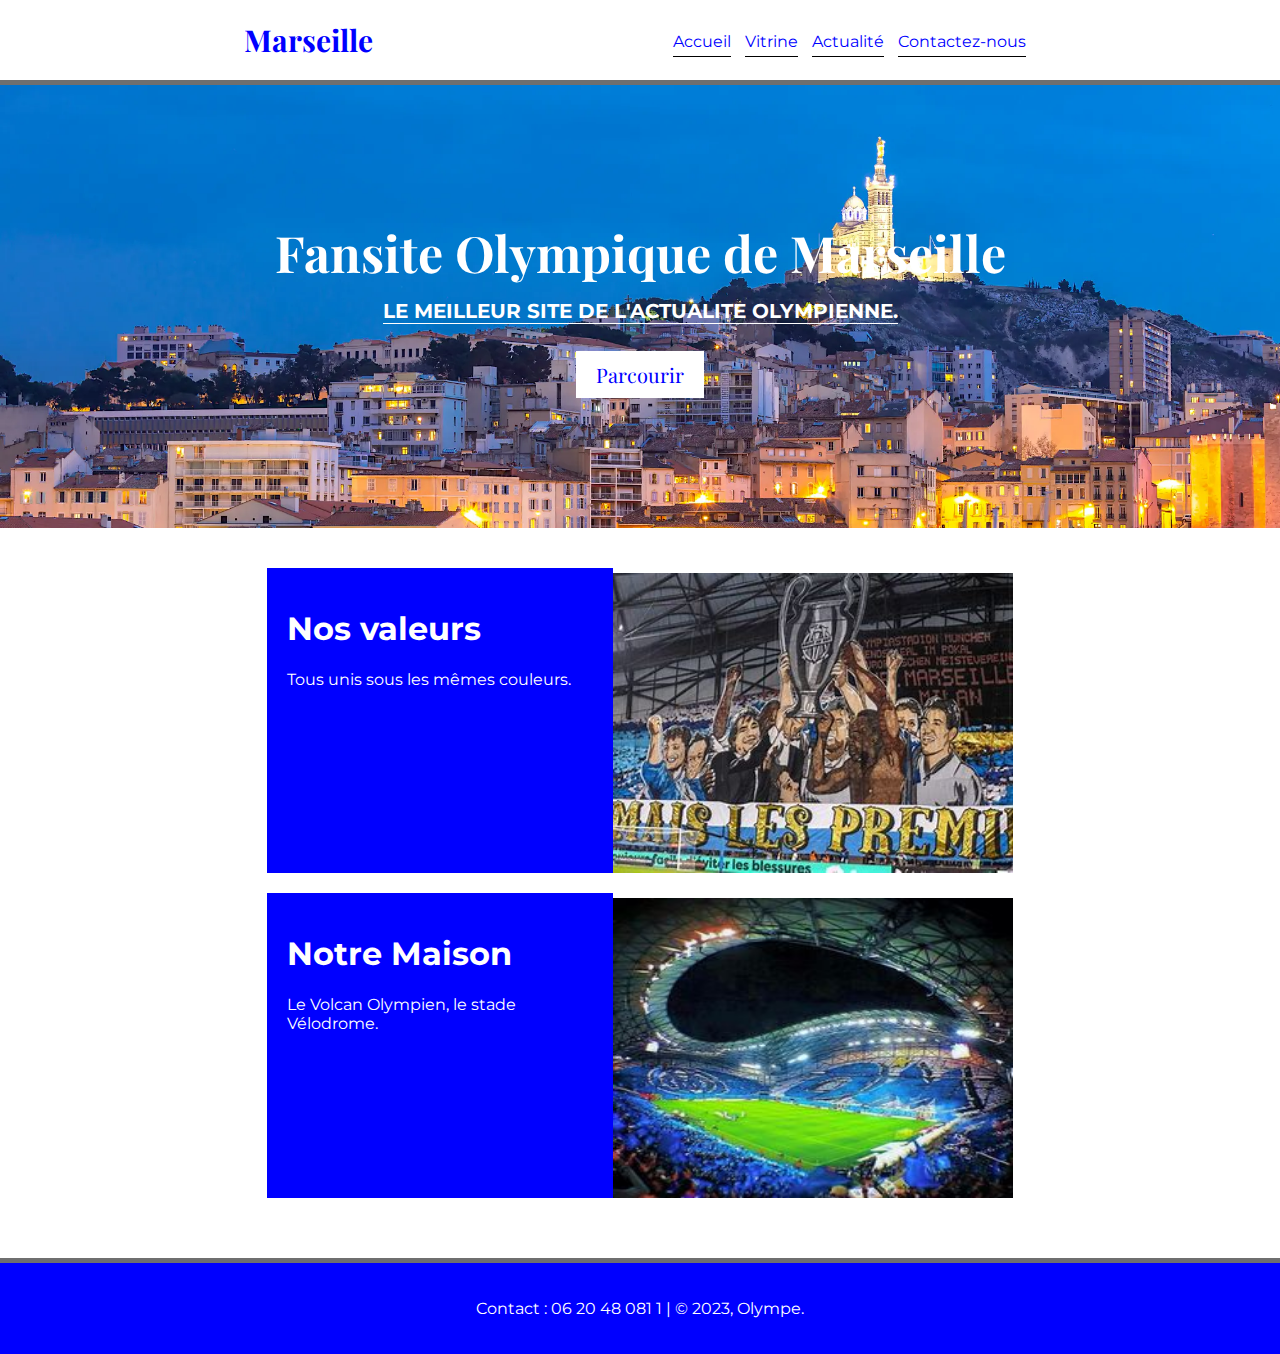
<file: index.html>
<html lang="fr">
<head>
    <meta charset="UTF-8">
    <meta name="viewport" content="width=device-width, initial-scale=1.0">
    <title>Accueil Fansite - Tareq</title>
    <meta charset="utf-8">
    <link rel="stylesheet" href="fansite.css">
</head>
<body>
    <nav>
        <h1>Marseille</h1>
        <div class="onglets">
            <a href="index.html">Accueil</a>
            <a href="palmarès.html">Vitrine</a>
            <a href="actualité.html">Actualité</a>
            <a href="contact.html">Contactez-nous</a>
        </div>
    </nav>

    <header>
        <h1>Fansite Olympique de Marseille</h1>
        <h4>LE MEILLEUR SITE DE L'ACTUALITE OLYMPIENNE.</h4>
        <button>Parcourir</button>
    </header>

    <section class="main" id="Accueil">

        <div class="content">
            <div class="card">
                <div class="left">
                    <h1>Nos valeurs</h1>
                    <p>Tous unis sous les mêmes couleurs.</p>
                </div>
                <div class="right">
                    <img src="imagefansite/tifofansite.jfif" alt="">
                </div>
            </div>

            <div class="card">
                <div class="left">
                    <h1>Notre Maison</h1>
                    <p> Le Volcan Olympien, le stade Vélodrome. </p>
                </div>
                <div class="right">
                    <img src="imagefansite/velofansite.jpg" alt="">
                </div>
            </div>
        </div>
    </section>

    <footer>

        

        <p id="Contactez-nous">Contact : 06 20 48 081 1 | &copy; 2023, Olympe.</p>
    </footer>
</body>
</html>
</file>
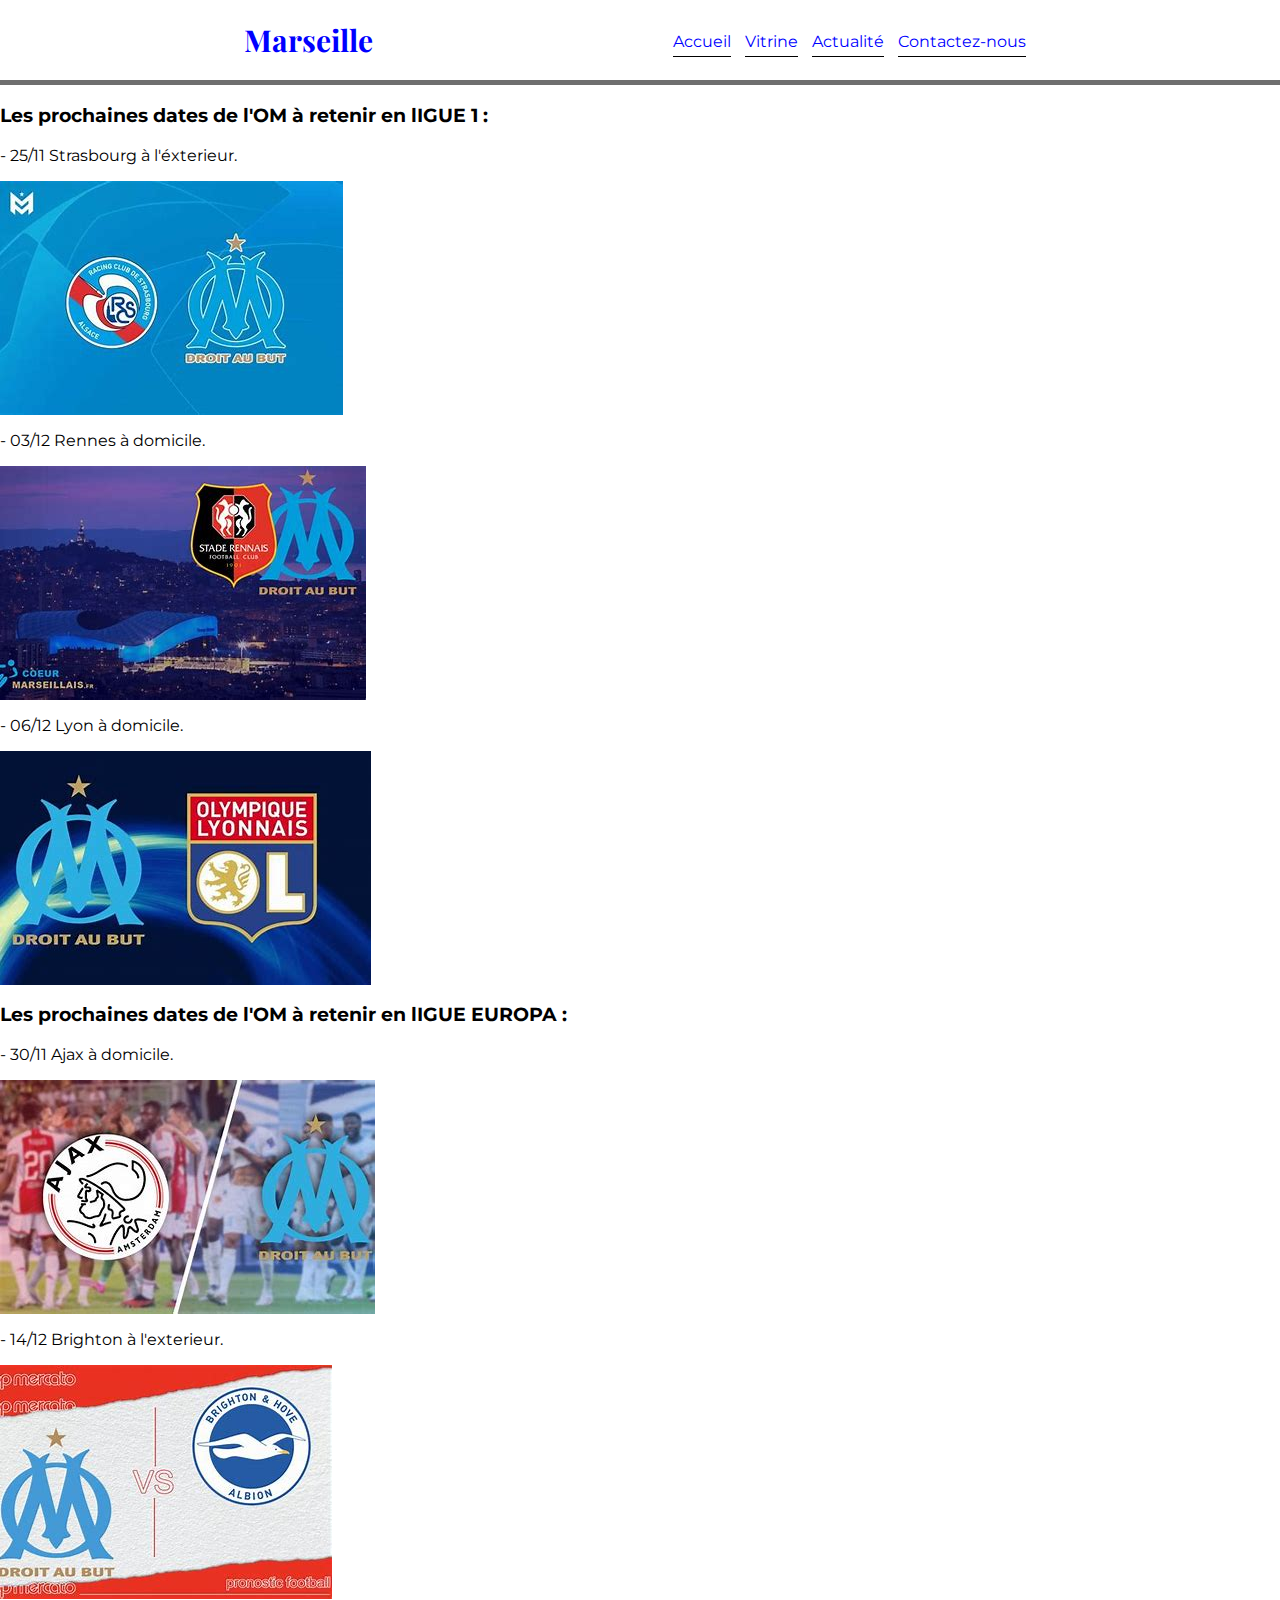
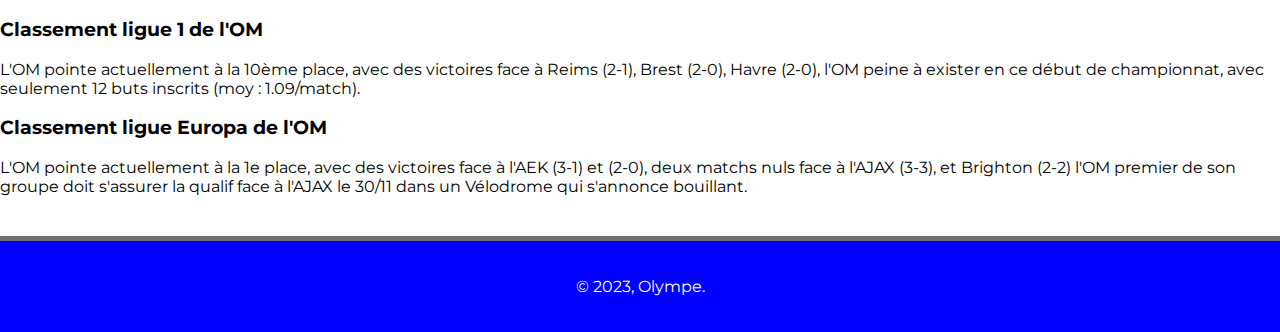
<file: actualité.html>
<html lang="fr">
<head>
    <meta charset="UTF-8">
    <meta name="viewport" content="width=device-width, initial-scale=1.0">
    <title>Actualité - Tareq</title>
    <meta charset="utf-8">
    <link rel="stylesheet" href="fansite.css">
    
</head>
<body>
    <nav>
        <h1>Marseille</h1>
        <div class="onglets">
            <a href="index.html">Accueil</a>
            <a href="palmarès.html">Vitrine</a>
            <a href="actualité.html">Actualité</a>
            <a href="contact.html">Contactez-nous</a>
        </div>
    </nav>
    <div class="actualité">
        <h3>Les prochaines dates de l'OM à retenir en lIGUE 1 :</h3>
        <p>- 25/11 Strasbourg à l'éxterieur. <div class="right">
            <img src="imagefansite/strasom.jfif" alt="">
        </div></p>
        <p> - 03/12 Rennes à domicile.<div class="right">
            <img src="imagefansite/omren.jfif" alt="">
        </div></p>    
        <p> - 06/12 Lyon à domicile.<div class="right">
            <img src="imagefansite/omol.jfif" alt="">
        </div></p>                  
    </div>
    <div class="actualité">
        <h3>Les prochaines dates de l'OM à retenir en lIGUE EUROPA :</h3>
        <p>- 30/11 Ajax à domicile. <div class="right">
            <img src="imagefansite/omaja.jfif" alt="">
        </div></p>
        <p> - 14/12 Brighton à l'exterieur.<div class="right">
            <img src="imagefansite/briom.jfif" alt="">
        </div></p>    
        <div class="histoire">
            <h3>Classement ligue 1 de l'OM</h3>
            <p>L'OM pointe actuellement à la 10ème place, avec des victoires face à Reims (2-1), Brest (2-0), Havre (2-0), l'OM peine à exister en ce début de championnat, avec seulement 12 buts inscrits (moy : 1.09/match).</p>
        </div>
        <div class="histoire">
            <h3>Classement ligue Europa de l'OM</h3>
            <p>L'OM pointe actuellement à la 1e place, avec des victoires face à l'AEK (3-1) et (2-0), deux matchs nuls face à l'AJAX (3-3), et Brighton (2-2) l'OM premier de son groupe doit s'assurer la qualif face à l'AJAX le 30/11 dans un Vélodrome qui s'annonce bouillant.</p>
        </div>
        <footer>

            <p>&copy; 2023, Olympe.</p>
        </footer>
    </body>
    </html>
</file>
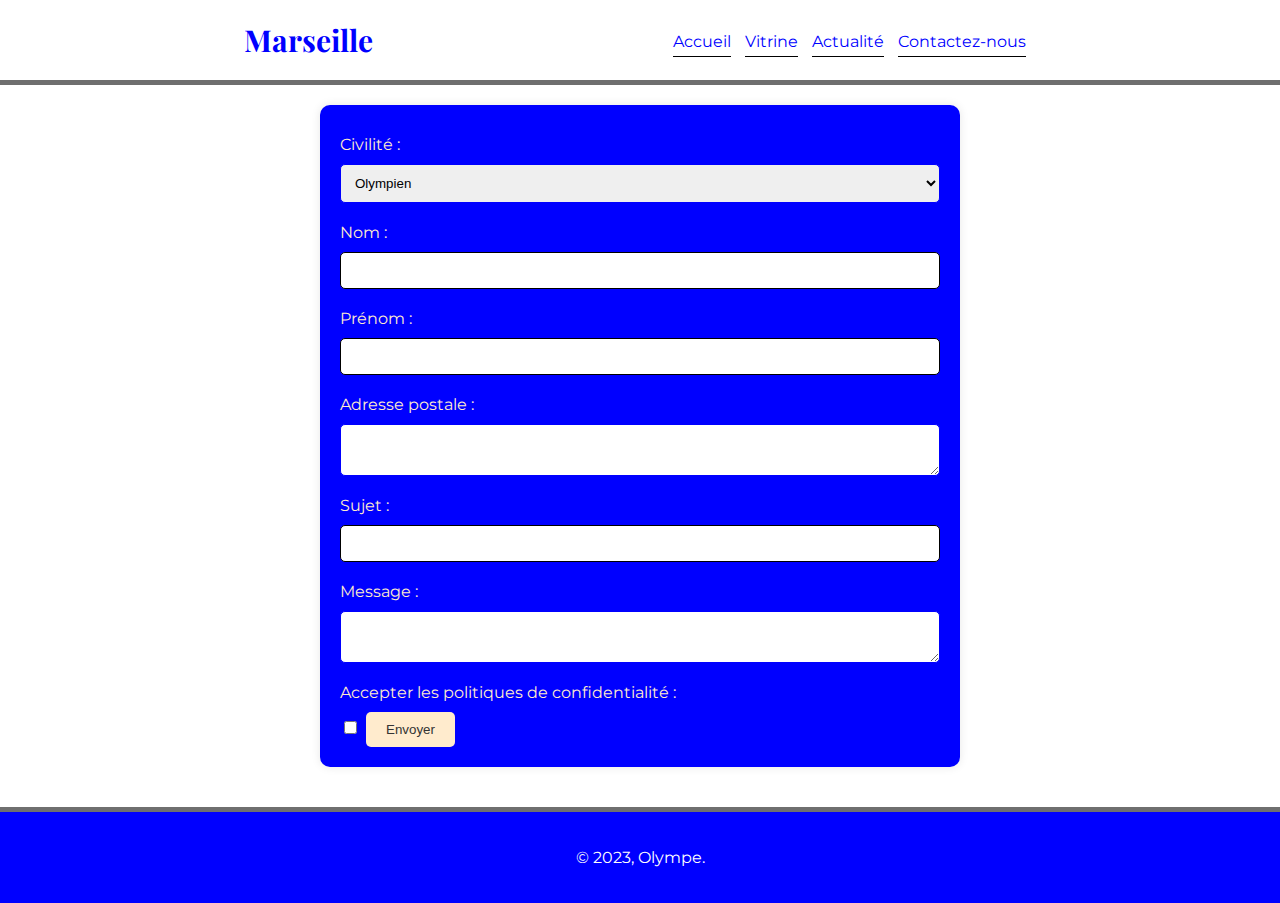
<file: contact.html>
<html lang="fr">
<head>
    <meta charset="UTF-8">
    <meta name="viewport" content="width=device-width, initial-scale=1.0">
    <title>Contactez-nous - Tareq</title>
    <meta charset="utf-8">
    <link rel="stylesheet" href="fansite.css">
</head>
<body>
    <nav>
        <h1>Marseille</h1>
        <div class="onglets">
            <a href="index.html">Accueil</a>
            <a href="palmarès.html">Vitrine</a>
            <a href="actualité.html">Actualité</a>
            <a href="contact.html">Contactez-nous</a>
        </div>
    </nav>
    <form action="traitement.php" method="post">
        <label for="civilite">Civilité :</label>
        <select id="civilite" name="civilite" required>
            <option value="Monsieur">Olympien</option>
            <option value="Madame">Olympienne</option>
           
        </select>

        <label for="nom">Nom :</label>
        <input type="text" id="nom" name="nom" required>

        <label for="prenom">Prénom :</label>
        <input type="text" id="prenom" name="prenom" required>

        <label for="adresse">Adresse postale :</label>
        <textarea id="adresse" name="adresse" required></textarea>
        <label for="sujet">Sujet :</label>
        <input type="text" id="sujet" name="sujet" required>

        <label for="message">Message :</label>
        <textarea id="message" name="message" required></textarea>

        <label for="politique">Accepter les politiques de confidentialité :</label>
        <input type="checkbox" id="politique" name="politique" required>

        <input type="submit" value="Envoyer">
    </form>
    <footer>

        <p>&copy; 2023, Olympe.</p>
    </footer>

</body>
</html>
</file>
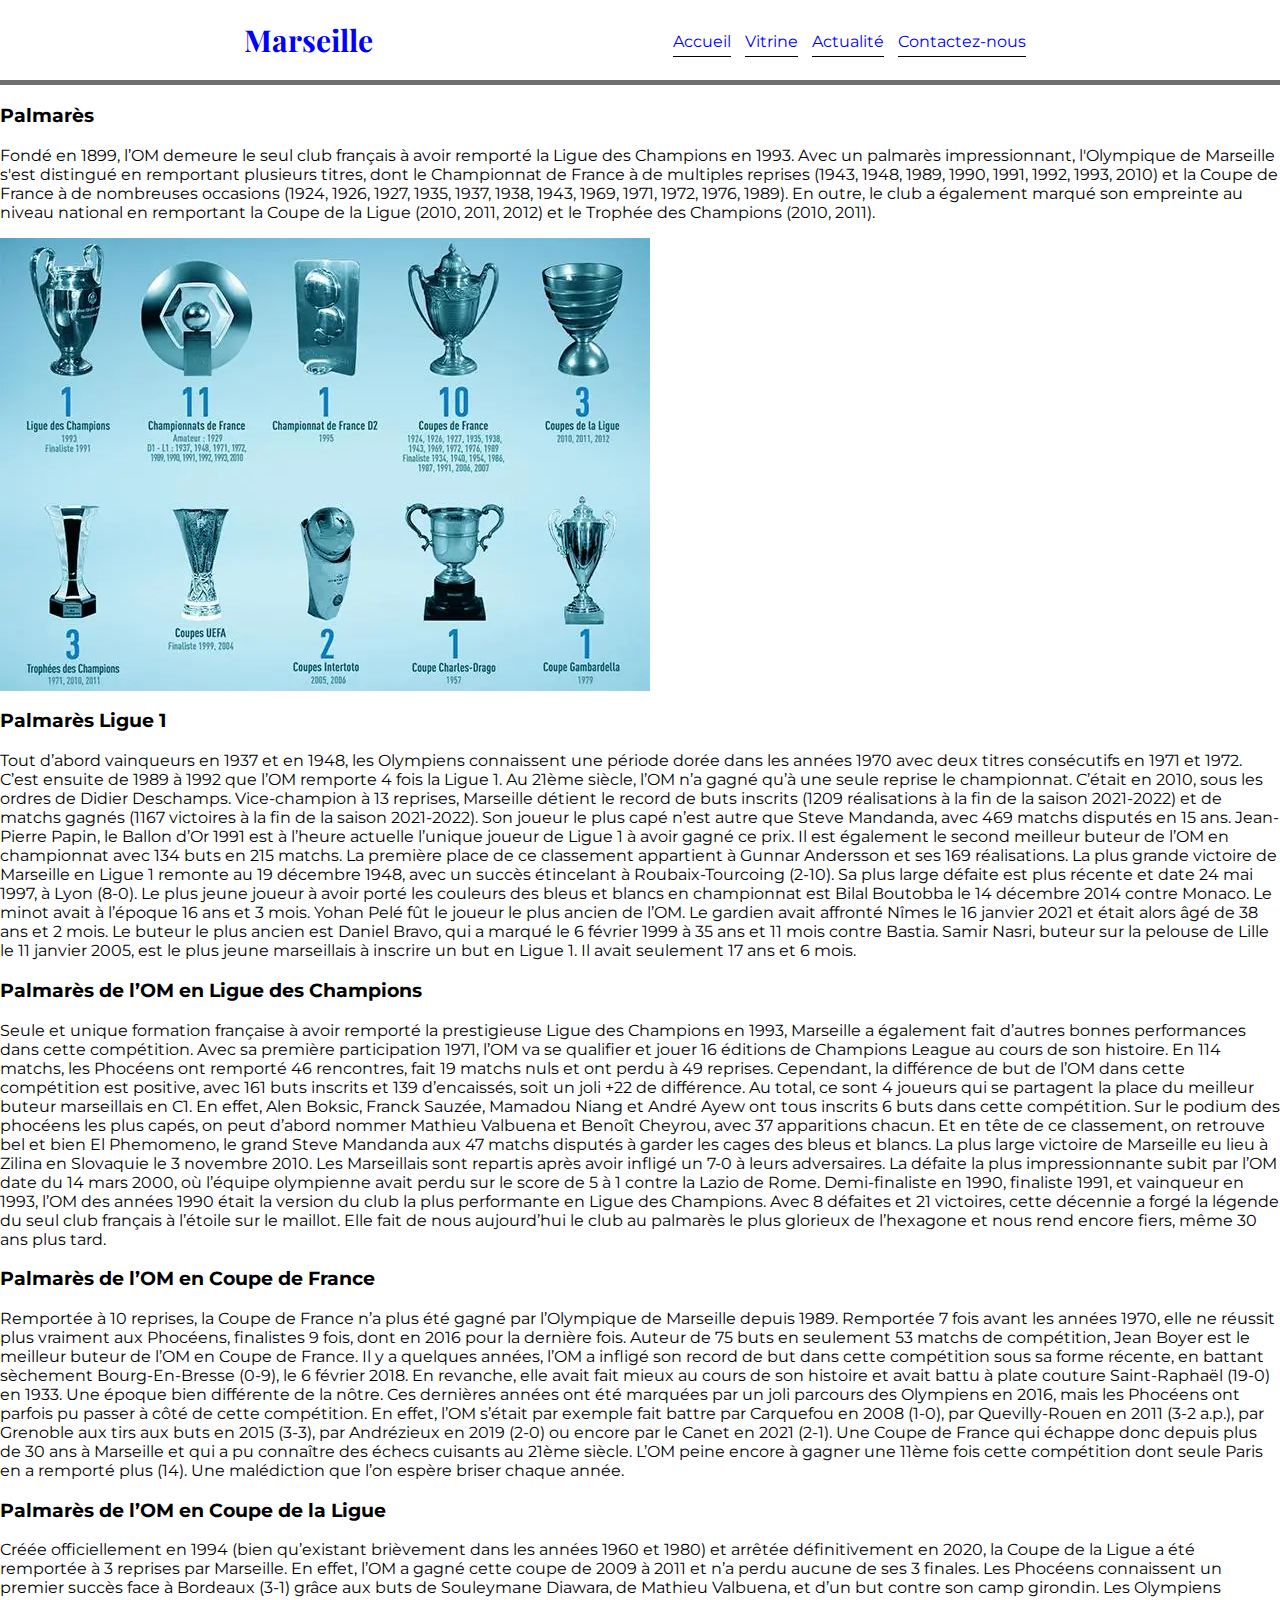
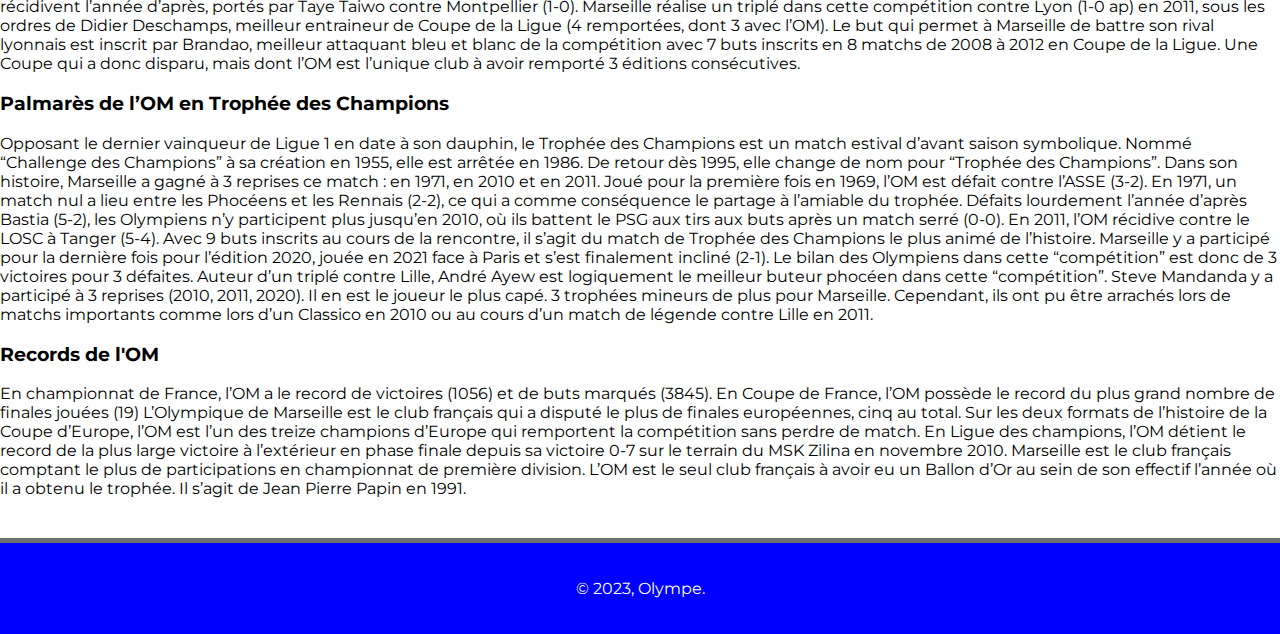
<file: palmarès.html>
<html lang="fr">
<head>
    <meta charset="UTF-8">
    <meta name="viewport" content="width=device-width, initial-scale=1.0">
    <title>Palmarès - Tareq</title>
    <meta charset="utf-8">
    <link rel="stylesheet" href="fansite.css">
</head>
<body>
    <nav>
        <h1>Marseille</h1>
        <div class="onglets">
            <a href="index.html">Accueil</a>
            <a href="palmarès.html">Vitrine</a>
            <a href="actualité.html">Actualité</a>
            <a href="contact.html">Contactez-nous</a>
        </div>
    </nav>
    <div class="palmarès">
        <h3>Palmarès</h3>
        <p>Fondé en 1899, l’OM demeure le seul club français à avoir remporté la Ligue des Champions en 1993. Avec un palmarès impressionnant, l'Olympique de Marseille s'est distingué en remportant plusieurs titres, dont le Championnat de France à de multiples reprises (1943, 1948, 1989, 1990, 1991, 1992, 1993, 2010) et la Coupe de France à de nombreuses occasions (1924, 1926, 1927, 1935, 1937, 1938, 1943, 1969, 1971, 1972, 1976, 1989). En outre, le club a également marqué son empreinte au niveau national en remportant la Coupe de la Ligue (2010, 2011, 2012) et le Trophée des Champions (2010, 2011).</p>
        <div class="right">
            <img src="imagefansite/palmaresfansite.webp" alt="">
        </div>
    </div>

    <div class="histoire">
        <h3>Palmarès Ligue 1</h3>
        <p>Tout d’abord vainqueurs en 1937 et en 1948, les Olympiens connaissent une période dorée dans les années 1970 avec deux titres consécutifs en 1971 et 1972. C’est ensuite de 1989 à 1992 que l’OM remporte 4 fois la Ligue 1. Au 21ème siècle, l’OM n’a gagné qu’à une seule reprise le championnat. C’était en 2010, sous les ordres de Didier Deschamps. Vice-champion à 13 reprises, Marseille détient le record de buts inscrits (1209 réalisations à la fin de la saison 2021-2022) et de matchs gagnés (1167 victoires à la fin de la saison 2021-2022). Son joueur le plus capé n’est autre que Steve Mandanda, avec 469 matchs disputés en 15 ans. Jean-Pierre Papin, le Ballon d’Or 1991 est à l’heure actuelle l’unique joueur de Ligue 1 à avoir gagné ce prix. Il est également le second meilleur buteur de l’OM en championnat avec 134 buts en 215 matchs. La première place de ce classement appartient à Gunnar Andersson et ses 169 réalisations. La plus grande victoire de Marseille en Ligue 1 remonte au 19 décembre 1948, avec un succès étincelant à Roubaix-Tourcoing (2-10). Sa plus large défaite est plus récente et date 24 mai 1997, à Lyon (8-0). Le plus jeune joueur à avoir porté les couleurs des bleus et blancs en championnat est Bilal Boutobba le 14 décembre 2014 contre Monaco. Le minot avait à l’époque 16 ans et 3 mois. Yohan Pelé fût le joueur le plus ancien de l’OM. Le gardien avait affronté Nîmes le 16 janvier 2021 et était alors âgé de 38 ans et 2 mois. Le buteur le plus ancien est Daniel Bravo, qui a marqué le 6 février 1999 à 35 ans et 11 mois contre Bastia. Samir Nasri, buteur sur la pelouse de Lille le 11 janvier 2005, est le plus jeune marseillais à inscrire un but en Ligue 1. Il avait seulement 17 ans et 6 mois.</p>
    </div>

</div>
<div class="histoire">
    <h3>Palmarès de l’OM en Ligue des Champions</h3>
    <p>Seule et unique formation française à avoir remporté la prestigieuse Ligue des Champions en 1993, Marseille a également fait d’autres bonnes performances dans cette compétition. Avec sa première participation 1971, l’OM va se qualifier et jouer 16 éditions de Champions League au cours de son histoire. En 114 matchs, les Phocéens ont remporté 46 rencontres, fait 19 matchs nuls et ont perdu à 49 reprises. Cependant, la différence de but de l’OM dans cette compétition est positive, avec 161 buts inscrits et 139 d’encaissés, soit un joli +22 de différence. Au total, ce sont 4 joueurs qui se partagent la place du meilleur buteur marseillais en C1. En effet, Alen Boksic, Franck Sauzée, Mamadou Niang et André Ayew ont tous inscrits 6 buts dans cette compétition. Sur le podium des phocéens les plus capés, on peut d’abord nommer Mathieu Valbuena et Benoît Cheyrou, avec 37 apparitions chacun. Et en tête de ce classement, on retrouve bel et bien El Phemomeno, le grand Steve Mandanda aux 47 matchs disputés à garder les cages des bleus et blancs. La plus large victoire de Marseille eu lieu à Zilina en Slovaquie le 3 novembre 2010. Les Marseillais sont repartis après avoir infligé un 7-0 à leurs adversaires. La défaite la plus impressionnante subit par l’OM date du 14 mars 2000, où l’équipe olympienne avait perdu sur le score de 5 à 1 contre la Lazio de Rome. Demi-finaliste en 1990, finaliste 1991, et vainqueur en 1993, l’OM des années 1990 était la version du club la plus performante en Ligue des Champions. Avec 8 défaites et 21 victoires, cette décennie a forgé la légende du seul club français à l’étoile sur le maillot. Elle fait de nous aujourd’hui le club au palmarès le plus glorieux de l’hexagone et nous rend encore fiers, même 30 ans plus tard.</p>
</div>
<div class="histoire">
    <h3>Palmarès de l’OM en Coupe de France</h3>
    <p>Remportée à 10 reprises, la Coupe de France n’a plus été gagné par l’Olympique de Marseille depuis 1989. Remportée 7 fois avant les années 1970, elle ne réussit plus vraiment aux Phocéens, finalistes 9 fois, dont en 2016 pour la dernière fois. Auteur de 75 buts en seulement 53 matchs de compétition, Jean Boyer est le meilleur buteur de l’OM en Coupe de France. Il y a quelques années, l’OM a infligé son record de but dans cette compétition sous sa forme récente, en battant sèchement Bourg-En-Bresse (0-9), le 6 février 2018. En revanche, elle avait fait mieux au cours de son histoire et avait battu à plate couture Saint-Raphaël (19-0) en 1933. Une époque bien différente de la nôtre. Ces dernières années ont été marquées par un joli parcours des Olympiens en 2016, mais les Phocéens ont parfois pu passer à côté de cette compétition. En effet, l’OM s’était par exemple fait battre par Carquefou en 2008 (1-0), par Quevilly-Rouen en 2011 (3-2 a.p.), par Grenoble aux tirs aux buts en 2015 (3-3), par Andrézieux en 2019 (2-0) ou encore par le Canet en 2021 (2-1). Une Coupe de France qui échappe donc depuis plus de 30 ans à Marseille et qui a pu connaître des échecs cuisants au 21ème siècle. L’OM peine encore à gagner une 11ème fois cette compétition dont seule Paris en a remporté plus (14). Une malédiction que l’on espère briser chaque année.</p>
</div>
<div class="histoire">
    <h3>Palmarès de l’OM en Coupe de la Ligue</h3>
    <p>Créée officiellement en 1994 (bien qu’existant brièvement dans les années 1960 et 1980) et arrêtée définitivement en 2020, la Coupe de la Ligue a été remportée à 3 reprises par Marseille. En effet, l’OM a gagné cette coupe de 2009 à 2011 et n’a perdu aucune de ses 3 finales. Les Phocéens connaissent un premier succès face à Bordeaux (3-1) grâce aux buts de Souleymane Diawara, de Mathieu Valbuena, et d’un but contre son camp girondin. Les Olympiens récidivent l’année d’après, portés par Taye Taiwo contre Montpellier (1-0). Marseille réalise un triplé dans cette compétition contre Lyon (1-0 ap) en 2011, sous les ordres de Didier Deschamps, meilleur entraineur de Coupe de la Ligue (4 remportées, dont 3 avec l’OM). Le but qui permet à Marseille de battre son rival lyonnais est inscrit par Brandao, meilleur attaquant bleu et blanc de la compétition avec 7 buts inscrits en 8 matchs de 2008 à 2012 en Coupe de la Ligue. Une Coupe qui a donc disparu, mais dont l’OM est l’unique club à avoir remporté 3 éditions consécutives.</p>
</div>

<div class="histoire">
    <h3>Palmarès de l’OM en Trophée des Champions</h3>
    <p>Opposant le dernier vainqueur de Ligue 1 en date à son dauphin, le Trophée des Champions est un match estival d’avant saison symbolique. Nommé “Challenge des Champions” à sa création en 1955, elle est arrêtée en 1986. De retour dès 1995, elle change de nom pour “Trophée des Champions”. Dans son histoire, Marseille a gagné à 3 reprises ce match : en 1971, en 2010 et en 2011.
        Joué pour la première fois en 1969, l’OM est défait contre l’ASSE (3-2). En 1971, un match nul a lieu entre les Phocéens et les Rennais (2-2), ce qui a comme conséquence le partage à l’amiable du trophée. Défaits lourdement l’année d’après Bastia (5-2), les Olympiens n’y participent plus jusqu’en 2010, où ils battent le PSG aux tirs aux buts après un match serré (0-0). En 2011, l’OM récidive contre le LOSC à Tanger (5-4). Avec 9 buts inscrits au cours de la rencontre, il s’agit du match de Trophée des Champions le plus animé de l’histoire. Marseille y a participé pour la dernière fois pour l’édition 2020, jouée en 2021 face à Paris et s’est finalement incliné (2-1). Le bilan des Olympiens dans cette “compétition” est donc de 3 victoires pour 3 défaites. Auteur d’un triplé contre Lille, André Ayew est logiquement le meilleur buteur phocéen dans cette “compétition”. Steve Mandanda y a participé à 3 reprises (2010, 2011, 2020). Il en est le joueur le plus capé. 3 trophées mineurs de plus pour Marseille. Cependant, ils ont pu être arrachés lors de matchs importants comme lors d’un Classico en 2010 ou au cours d’un match de légende contre Lille en 2011.</p>
</div>
    <div class="histoire">
        <h3>Records de l'OM</h3>
        <p>En championnat de France, l’OM a le record de victoires (1056) et de buts marqués (3845).
            En Coupe de France, l’OM possède le record du plus grand nombre de finales jouées (19)
            L’Olympique de Marseille est le club français qui a disputé le plus de finales européennes, cinq au total.
            Sur les deux formats de l’histoire de la Coupe d’Europe, l’OM est l’un des treize champions d’Europe qui remportent la compétition sans perdre de match.
            En Ligue des champions, l’OM détient le record de la plus large victoire à l’extérieur en phase finale depuis sa victoire 0-7 sur le terrain du MSK Zilina en novembre 2010.
            Marseille est le club français comptant le plus de participations en championnat de première division.
            L’OM est le seul club français à avoir eu un Ballon d’Or au sein de son effectif l’année où il a obtenu le trophée. Il s’agit de Jean Pierre Papin en 1991.</p>
    </div>
    <footer>

        <p>&copy; 2023, Olympe.</p>
    </footer>
</body>
</html>
</file>
<file: fansite.css>
@import url('https://fonts.googleapis.com/css2?family=Montserrat&display=swap');
@import url('https://fonts.googleapis.com/css2?family=Playfair+Display:wght@600&display=swap');
html{
    scroll-behavior: smooth;
}
body{
    margin: 0px;
    padding: 0px;
    font-family: 'Montserrat', sans-serif;
}
nav{
    display:flex;
    flex-wrap:wrap;
    justify-content: center;
    align-items: center;
    border-bottom: 5px solid #6f6f6f;
}
nav h1{
    color: blue;
    font-family: 'Playfair Display', serif;
    font-size: 30px;
}
nav .onglets{
    margin-top: 3px;
    margin-left: 300px;
}
nav .onglets a{
    text-decoration: none;
    color: blue;
    margin-right: 10px;
    border-bottom: 1px solid #000;
    padding-bottom: 5px;
}

header{
    display: flex;
    flex-direction: column;
    align-items: center;
    background: url('imagefansite/bannfansite.webp');
    background-size: cover;
    color: #fff;
    padding: 100px;
}
header h1{
    font-family: 'Playfair Display', serif;
    font-size: 50px;
}
header h4{
    margin-top: -20px;
    font-size: 20px;
    text-align: center;
    border-bottom: 1px solid #fff;
}
header button{
    padding: 10px 20px;
    background-color: #fff;
    color:blue;
    border:none;
    margin-bottom: 30px;
    outline:none;
    font-size: 20px;
    font-family: 'Playfair Display', serif;
    cursor: pointer;
}

.main{
    margin-top: 40px;
    display: flex;
    flex-direction: column;
    align-items: center;
}
.main .content .card{
    display: flex;
    flex-wrap: wrap;
    justify-content: center;
    margin-bottom:20px;
}
.main .content .card .left{
   flex: 0 0 40%;
   padding: 20px;
   background-color:blue;
   color:#fff;
}
.main .content .card .right img{
    height:300px;
    width: 400px;
    margin-top: 5px;
}

footer{
    margin-top: 40px;
    border-top: 5px solid #6f6f6f;
    background-color: rgb(0, 0, 0);
    color: #fff;
    padding: 30px 100px;;
}
footer h1{
    font-family: 'Playfair Display', serif;
    border-bottom: 1px solid white;
    width: 20%;
    padding-bottom: 5px;
}
footer .services{
    margin-top: -10px;
    display:flex;
    flex-wrap:wrap;
}
footer .services .service{
    margin-right: 30px;
}
footer .services .service p{
    max-width: 300px;
}
footer #contact{
    color: rgb(181, 181, 181);
}

@media screen and (max-width:680px){
    nav .onglets {
        margin-left: 0px;
        margin-bottom: 20px;
    }
    .main .card {
        margin: 10px;
    }
    .main .content .card .right img{
        height:200px;
        width: 50%;
        margin-top: -0px;
    }
    .main .content .card{
        display: block;
    }
    footer{
        padding: 30px;
    }
}
  /* Style pour le titre "Contactez-nous" */
  h2 {
    text-align: center;
    color: blue; /
    margin-top: 20px;
  }
  
  /* Style pour le formulaire */
  form {
    max-width: 600px;
    margin: 20px auto;
    background-color: blue; 
    padding: 20px;
    border-radius: 10px;
    box-shadow: 0 0 10px rgba(0, 0, 0, 0.1);
  }
  
  /* Style pour les labels */
  label {
    display: block;
    margin: 10px 0;
    color: blanchedalmond;
  }
  
  /* Style pour les champs de saisie */
  input[type="text"],
  select,
  textarea {
    width: 100%;
    padding: 10px;
    margin-bottom: 10px;
    border: 1px solid black; 
    border-radius: 5px;
  }
  
  /* Style pour le bouton Envoyer */
  input[type="submit"] {
    background-color: blanchedalmond;
    color: #333;
    padding: 10px 20px;
    border: none;
    border-radius: 5px;
    cursor: pointer;
  }
  
  /* Style pour la case à cocher des politiques de confidentialité */
  input[type="checkbox"] {
    margin-right: 5px;
  }
  
  /* Style pour la zone de texte Adresse postale et Message */
  textarea {
    width: 100%;
    padding: 10px;
    margin-bottom: 10px;
    border: 1px solid blue;
    border-radius: 5px;
  }
  
  /* Style pour les options du menu déroulant */
  select {
    width: 100%;
    padding: 10px;
    margin-bottom: 10px;
    border: 1px solid blue;
    border-radius: 5px;
  }
   /* Style pour le pied de page */
   footer {
    background-color: blue;
    padding: 20px;
    text-align: center;
  }
  
  footer p {
    color: #fff;
  }
</file>
